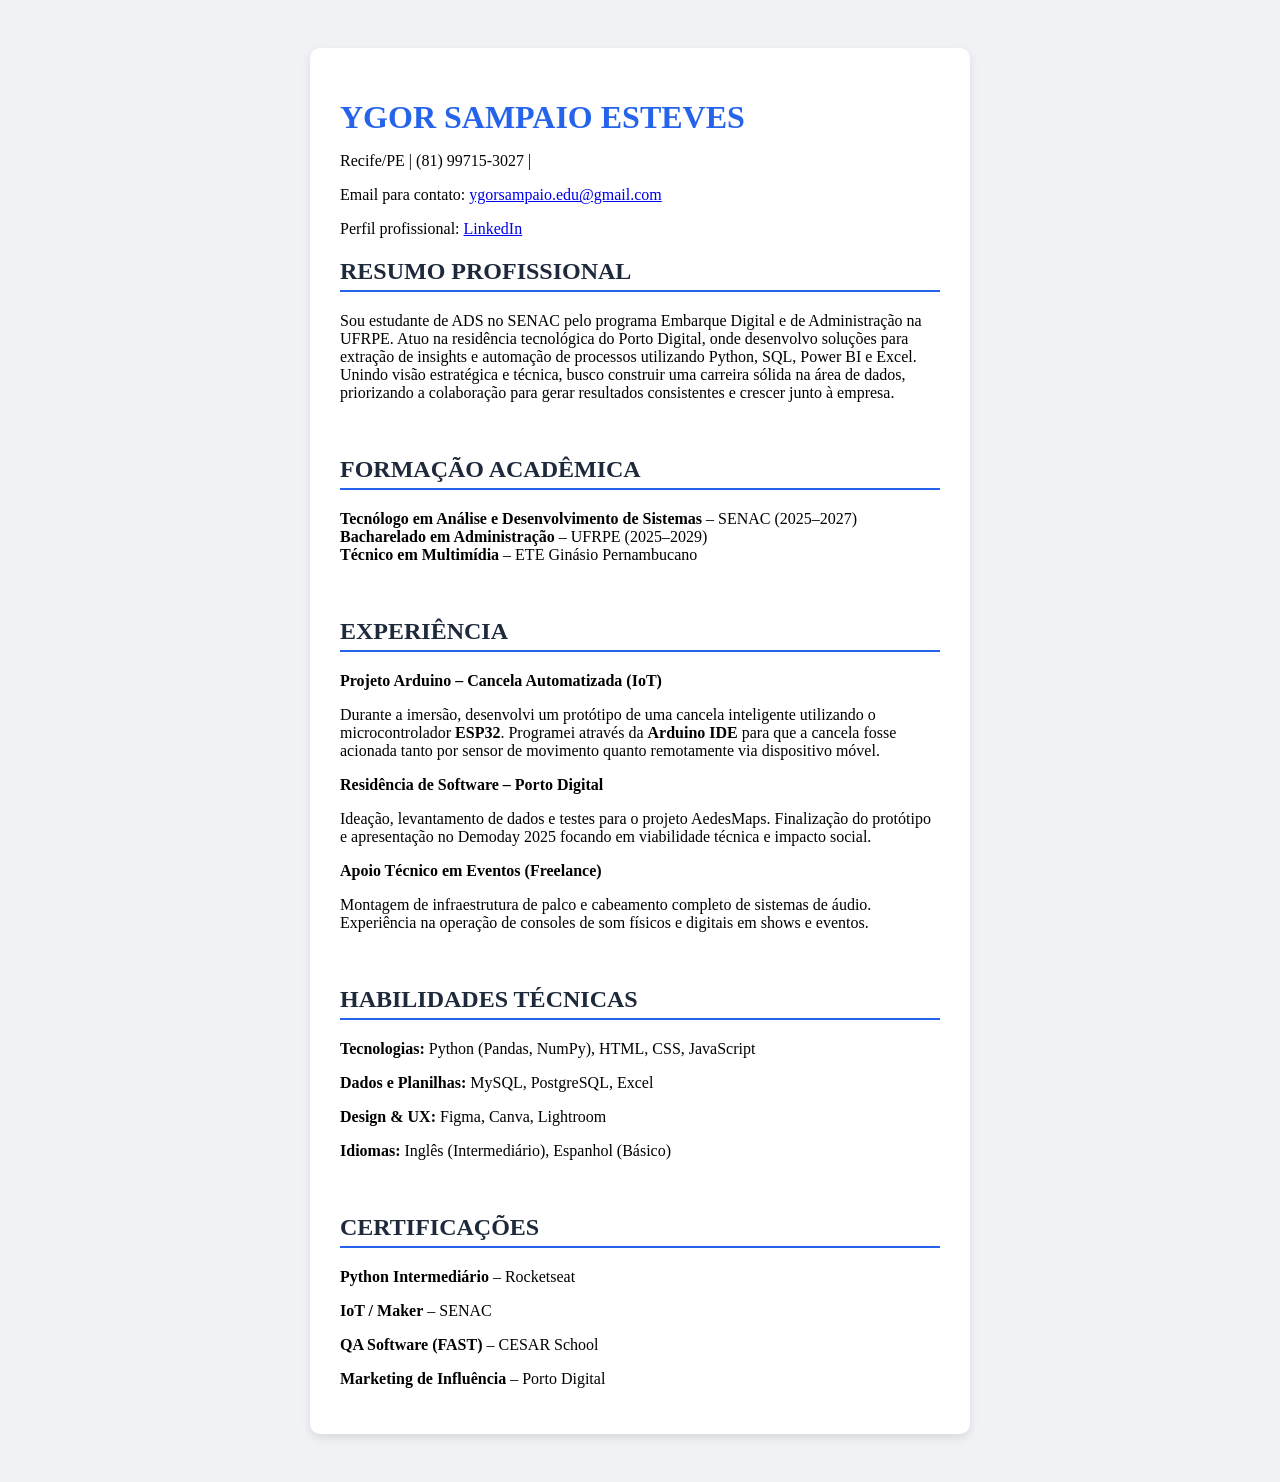
<file: index.html>
<!DOCTYPE html>
<html lang="pt-br">
<head>
    <meta charset="UTF-8">
    <meta name="viewport" content="width=device-width, initial-scale=1.0">
    <title>Currículo | Ygor Sampaio</title>
    <link rel="stylesheet" href="index.css">
</head>
<body>
    <div class="resume-container">
        <header>
            <h1>YGOR SAMPAIO ESTEVES</h1>
            <p>Recife/PE | (81) 99715-3027 |</p>
            <p>Email para contato: <a href="mailto:ygorsampaio.edu@gmail.com">ygorsampaio.edu@gmail.com</a></p>

            <p>Perfil profissional: <a href="https://www.linkedin.com/in/ygorsampaio-dev/" target="_blank">LinkedIn</a></p>
        </header>
        <section>
            <h2>RESUMO PROFISSIONAL</h2>
            <p>Sou estudante de ADS no SENAC pelo programa Embarque Digital e de Administração na UFRPE. Atuo na residência tecnológica do Porto Digital, onde desenvolvo soluções para extração de insights e automação de processos utilizando Python, SQL, Power BI e Excel. Unindo visão estratégica e técnica, busco construir uma carreira sólida na área de dados, priorizando a colaboração para gerar resultados consistentes e crescer junto à empresa.</p>
        </section>
 <p>&nbsp;</p>
        <section>
            <h2>FORMAÇÃO ACADÊMICA</h2>
            <div class="item">
                <strong>Tecnólogo em Análise e Desenvolvimento de Sistemas</strong> – SENAC (2025–2027)
            </div>
            <div class="item">
                <strong>Bacharelado em Administração</strong> – UFRPE (2025–2029)
            </div>
            <div class="item">
                <strong>Técnico em Multimídia</strong> – ETE Ginásio Pernambucano
            </div>
        </section>
         <p>&nbsp;</p>
        <section><h2>EXPERIÊNCIA</h2>
        <div class= "item">
            <strong>Projeto Arduino – Cancela Automatizada (IoT)</strong>
            <p>Durante a imersão, desenvolvi um protótipo de uma cancela inteligente utilizando o microcontrolador <strong>ESP32</strong>. Programei através da <strong>Arduino IDE</strong> para que a cancela fosse acionada tanto por sensor de movimento quanto remotamente via dispositivo móvel.</p>
        </div>
    
        <div><strong>Residência de Software – Porto Digital</strong>
        <p>Ideação, levantamento de dados e testes para o projeto AedesMaps. Finalização do protótipo e apresentação no Demoday 2025 focando em viabilidade técnica e impacto social.</p>  </div> 
        <div><strong><strong>Apoio Técnico em Eventos (Freelance)</strong></strong><p>Montagem de infraestrutura de palco e cabeamento completo de sistemas de áudio. Experiência na operação de consoles de som físicos e digitais em shows e eventos.</p></div>
        <p>&nbsp;</p>

        </section>
        <section>
    <h2>HABILIDADES TÉCNICAS</h2>
    <div class="habilidades">
        <p><strong>Tecnologias:</strong> Python (Pandas, NumPy), HTML, CSS, JavaScript</p>
        <p><strong>Dados e Planilhas:</strong> MySQL, PostgreSQL, Excel</p>
        <p><strong>Design & UX:</strong> Figma, Canva, Lightroom</p>
        <p><strong>Idiomas:</strong> Inglês (Intermediário), Espanhol (Básico)</p>
    </div>
    <p>&nbsp;</p>
    <section>
    <h2>CERTIFICAÇÕES</h2>
    <div class="certificados">
        <p><strong>Python Intermediário</strong> – Rocketseat</p>
        <p><strong>IoT / Maker</strong> – SENAC</p>
        <p><strong>QA Software (FAST)</strong> – CESAR School</p>
        <p><strong>Marketing de Influência</strong> – Porto Digital</p>
    </div>
</section>
</section>
</body>
</html>
</file>
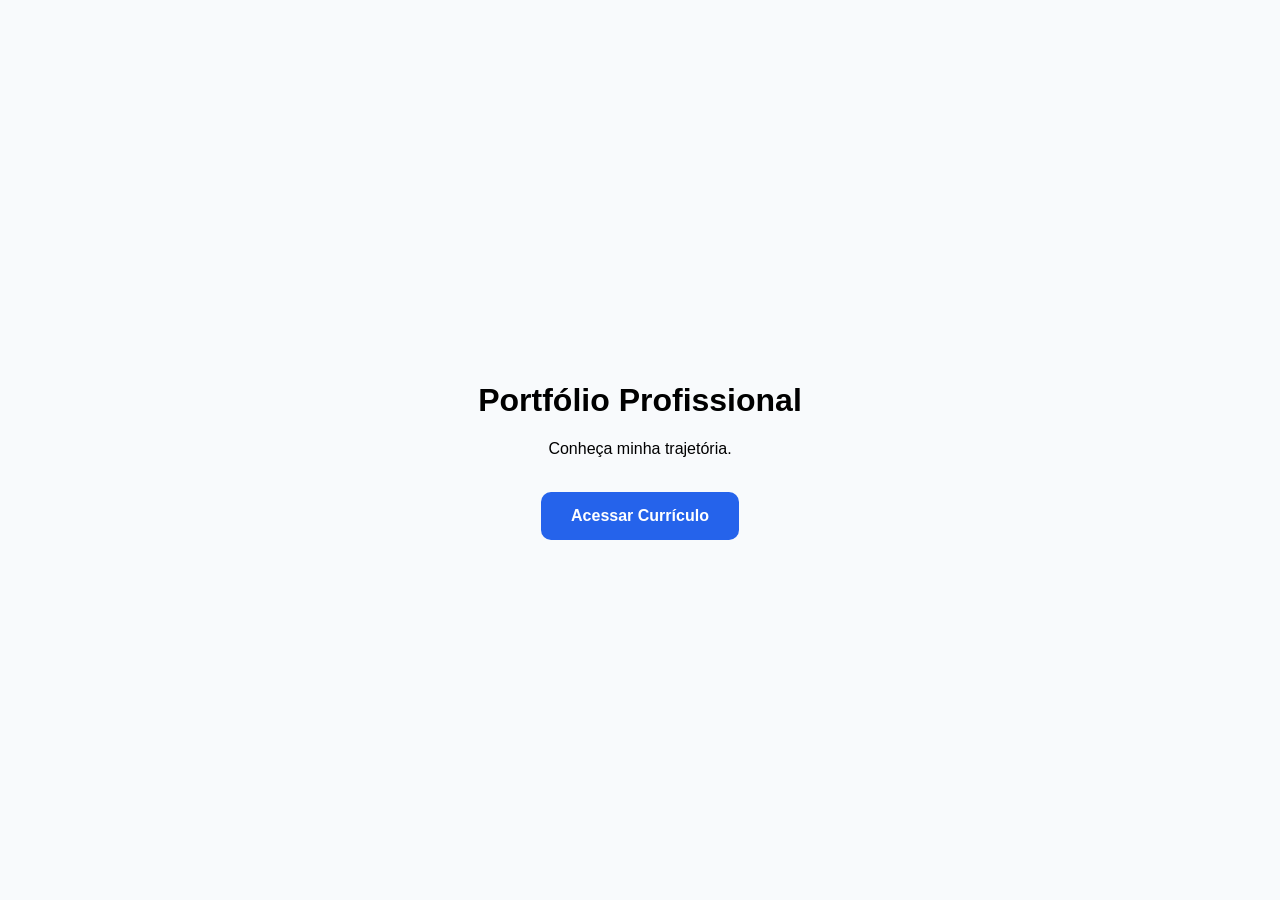
<file: home.html>
<!DOCTYPE html>
<html lang="pt-br">
<head>
    <meta charset="UTF-8">
    <meta name="viewport" content="width=device-width, initial-scale=1.0">
    <title>Currículo | Ygor Sampaio</title>
    <style>
        body { 
            margin: 0;
            padding: 0;
            font-family: 'Segoe UI', Arial, sans-serif;
            background-color: #f8fafc;
            display: flex;
            flex-direction: column;
            justify-content: center; 
            align-items: center;   
            height: 100vh;}
        
        .container {
            text-align: center;
        }
.btn-entrar {

    display: inline-block;
    padding: 15px 30px;
    

    background-color: #2563eb; 
    color: white;
    text-decoration: none; 
    font-weight: bold;
    font-family: sans-serif;
    
    border-radius: 10px;
   
    
}

.btn-entrar:hover {
    background-color: #1e40af; 
    transform: scale(1.05);   
}

    </style>
</head>
<body>
    <div class="container">
        <h1>Portfólio Profissional</h1>
        <p>Conheça minha trajetória.</p>
        <br>
        <a href="index.html" class="btn-entrar">Acessar Currículo</a>
    </div>
</body>
</html>
</file>
<file: index.css>
body {
    background-color: #f0f2f5;
    font-family: 'Times New Roman', Times, serif;
    display: flex;
    justify-content: center;
    padding: 40px;
}

.resume-container {
    background: white;
    width: 100%;
    max-width: 600px;
    padding: 30px;
    border-radius: 10px;
    box-shadow: 0 4px 10px rgba(0,0,0,0.1);
}

h1 { color: #2563eb; margin-bottom: 5px; }

h2 { 
    color: #1e293b; 
    border-bottom: 2px solid #2563eb; 
    margin-top: 20px;
    padding-bottom: 5px;
}

.skill-item {
    display: inline-block;
    background: #e2e8f0;
    padding: 5px 15px;
    border-radius: 20px;
    margin: 5px;
    font-size: 14px;
}

button {
    margin-top: 20px;
    background: #2563eb;
    color: white;
    border: none;
}
</file>
